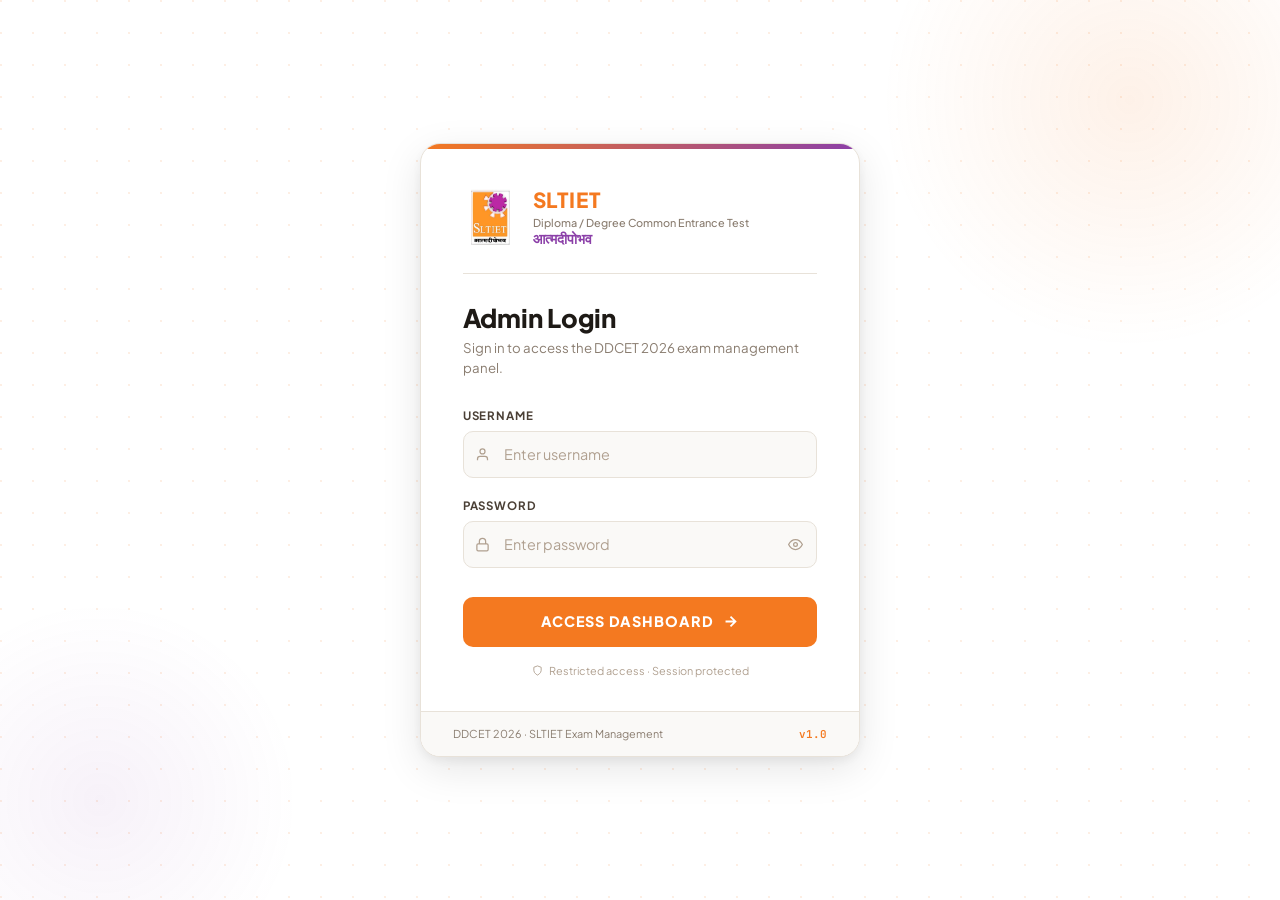
<file: index.html>
<!DOCTYPE html>
<html lang="en">
<head>
  <meta charset="UTF-8" />
  <meta name="viewport" content="width=device-width, initial-scale=1.0"/>
  <title>DDCET 2026 — Admin Login</title>
  <link href="https://cdn.jsdelivr.net/npm/bootstrap@5.3.2/dist/css/bootstrap.min.css" rel="stylesheet"/>
  <link href="https://fonts.googleapis.com/css2?family=Plus+Jakarta+Sans:wght@400;500;600;700;800&family=JetBrains+Mono:wght@400;500&display=swap" rel="stylesheet"/>
  <link rel="stylesheet" href="frontend/css/login.css"/>
</head>
<body>

  <div class="bg-pattern"></div>
  <div class="bg-blob-1"></div>
  <div class="bg-blob-2"></div>

  <div class="login-wrapper">
    <div class="login-card">

      <div class="card-stripe"></div>

      <div class="card-body-inner">

        <!-- Logo -->
        <div class="logo-wrap">
          <img src="frontend/logo.jpg" alt="SLTIET Logo" class="logo-img"/>
          <div class="logo-text-wrap">
            <span class="logo-name">SLTIET</span>
            <span class="logo-tagline">Diploma / Degree Common Entrance Test</span>
            <span class="logo-sanskrit">आत्मदीपोभव</span>
          </div>
        </div>

        <h1 class="login-heading">Admin Login</h1>
        <p class="login-desc">Sign in to access the DDCET 2026 exam management panel.</p>

        <!-- Error -->
        <div class="error-alert" id="error-alert">
          <svg width="14" height="14" viewBox="0 0 24 24" fill="none" stroke="currentColor" stroke-width="2.5"><circle cx="12" cy="12" r="10"/><line x1="12" y1="8" x2="12" y2="12"/><line x1="12" y1="16" x2="12.01" y2="16"/></svg>
          <span id="error-text">Invalid username or password.</span>
        </div>

        <!-- Username -->
        <div class="form-field">
          <label class="field-label">Username</label>
          <div class="field-wrap">
            <span class="field-icon">
              <svg width="15" height="15" viewBox="0 0 24 24" fill="none" stroke="currentColor" stroke-width="2"><path d="M20 21v-2a4 4 0 0 0-4-4H8a4 4 0 0 0-4 4v2"/><circle cx="12" cy="7" r="4"/></svg>
            </span>
            <input type="text" id="username" class="field-input" placeholder="Enter username" autocomplete="off"/>
          </div>
        </div>

        <!-- Password -->
        <div class="form-field">
          <label class="field-label">Password</label>
          <div class="field-wrap">
            <span class="field-icon">
              <svg width="15" height="15" viewBox="0 0 24 24" fill="none" stroke="currentColor" stroke-width="2"><rect x="3" y="11" width="18" height="11" rx="2"/><path d="M7 11V7a5 5 0 0 1 10 0v4"/></svg>
            </span>
            <input type="password" id="password" class="field-input" placeholder="Enter password"/>
            <button class="eye-btn" onclick="togglePassword()" type="button">
              <svg id="eye-show" width="15" height="15" viewBox="0 0 24 24" fill="none" stroke="currentColor" stroke-width="2"><path d="M1 12s4-8 11-8 11 8 11 8-4 8-11 8-11-8-11-8z"/><circle cx="12" cy="12" r="3"/></svg>
              <svg id="eye-hide" width="15" height="15" viewBox="0 0 24 24" fill="none" stroke="currentColor" stroke-width="2" style="display:none"><path d="M17.94 17.94A10.07 10.07 0 0 1 12 20c-7 0-11-8-11-8a18.45 18.45 0 0 1 5.06-5.94M9.9 4.24A9.12 9.12 0 0 1 12 4c7 0 11 8 11 8a18.5 18.5 0 0 1-2.16 3.19m-6.72-1.07a3 3 0 1 1-4.24-4.24"/><line x1="1" y1="1" x2="23" y2="23"/></svg>
            </button>
          </div>
        </div>

        <!-- Submit -->
        <button class="login-btn" id="login-btn" onclick="handleLogin()">
          <span class="btn-inner">
            <span class="btn-text">ACCESS DASHBOARD</span>
            <svg class="btn-arrow" width="17" height="17" viewBox="0 0 24 24" fill="none" stroke="currentColor" stroke-width="2.5"><path d="M5 12h14M12 5l7 7-7 7"/></svg>
          </span>
          <span class="btn-loader" id="btn-loader">
            <span></span><span></span><span></span>
          </span>
        </button>

        <div class="security-note">
          <svg width="11" height="11" viewBox="0 0 24 24" fill="none" stroke="currentColor" stroke-width="2"><path d="M12 22s8-4 8-10V5l-8-3-8 3v7c0 6 8 10 8 10z"/></svg>
          Restricted access · Session protected
        </div>

      </div>

      <div class="card-footer">
        <span>DDCET 2026 · SLTIET Exam Management</span>
        <span class="footer-ver">v1.0</span>
      </div>

    </div>
  </div>

  <script src="frontend/js/auth.js"></script>

</body>
</html>
</file>
<file: frontend/css/login.css>
*, *::before, *::after { box-sizing: border-box; margin: 0; padding: 0; }
:root {
  --bg:#ffffff; --white:#ffffff; --surface:#faf9f7;
  --border:#e8e2d9; --border2:#d4cbbc;
  --orange:#F47920; --orange-light:#fef3e8; --orange-mid:#fde0c0;
  --orange-dark:#d4641a; --orange-glow:rgba(244,121,32,0.15);
  --purple:#8B3FA8; --purple-light:#f3edf7;
  --text:#1e1a16; --text2:#4a3f35; --muted:#8a7d70; --muted2:#b0a090;
  --danger:#dc2626; --green:#16a34a;
  --font:'Plus Jakarta Sans',sans-serif; --mono:'JetBrains Mono',monospace;
  --shadow-lg:0 12px 40px rgba(0,0,0,0.1),0 4px 12px rgba(0,0,0,0.06);
}
body { background:var(--bg); font-family:var(--font); min-height:100vh; display:flex; align-items:center; justify-content:center; overflow:hidden; position:relative; }
.bg-pattern { position:fixed; inset:0; background-image:radial-gradient(circle at 1px 1px,rgba(244,121,32,0.12) 1px,transparent 0); background-size:32px 32px; pointer-events:none; z-index:0; }
.bg-blob-1 { position:fixed; width:500px; height:500px; background:radial-gradient(circle,rgba(244,121,32,0.1) 0%,transparent 70%); top:-150px; right:-100px; pointer-events:none; z-index:0; }
.bg-blob-2 { position:fixed; width:400px; height:400px; background:radial-gradient(circle,rgba(139,63,168,0.07) 0%,transparent 70%); bottom:-100px; left:-100px; pointer-events:none; z-index:0; }
.login-wrapper { position:relative; z-index:1; width:100%; display:flex; align-items:center; justify-content:center; padding:1.5rem; animation:pageIn 0.5s cubic-bezier(0.16,1,0.3,1) forwards; }
@keyframes pageIn { from{opacity:0;transform:translateY(24px)} to{opacity:1;transform:translateY(0)} }
.login-card { background:var(--white); border:1px solid var(--border); border-radius:20px; width:100%; max-width:440px; overflow:hidden; box-shadow:var(--shadow-lg); }
.card-stripe { height:5px; background:linear-gradient(90deg,var(--orange),var(--purple)); }
.card-body-inner { padding:2.4rem 2.6rem 2rem; }
.logo-wrap { display:flex; align-items:center; gap:14px; margin-bottom:1.8rem; padding-bottom:1.6rem; border-bottom:1px solid var(--border); }
.logo-img { width:56px; height:56px; object-fit:contain; border-radius:10px; flex-shrink:0; }
.logo-text-wrap { line-height:1.2; }
.logo-name { font-size:1.3rem; font-weight:800; color:var(--orange); letter-spacing:0.04em; display:block; }
.logo-tagline { font-size:0.68rem; color:var(--muted); display:block; margin-top:3px; font-weight:500; }
.logo-sanskrit { font-size:0.85rem; color:var(--purple); display:block; font-weight:600; margin-top:2px; }
.login-heading { font-size:1.6rem; font-weight:800; color:var(--text); margin-bottom:0.3rem; letter-spacing:-0.01em; }
.login-desc { font-size:0.83rem; color:var(--muted); margin-bottom:1.8rem; line-height:1.5; }
.error-alert { display:none; align-items:center; gap:8px; background:#fef2f2; border:1px solid #fecaca; border-left:3px solid var(--danger); border-radius:8px; padding:0.65rem 1rem; font-size:0.8rem; color:#b91c1c; margin-bottom:1.4rem; animation:slideIn 0.25s ease; }
.error-alert.show { display:flex; }
@keyframes slideIn { from{opacity:0;transform:translateX(-6px)} to{opacity:1;transform:translateX(0)} }
.login-card.shake { animation:shake 0.35s ease; }
@keyframes shake { 0%,100%{transform:translateX(0)} 20%{transform:translateX(-7px)} 40%{transform:translateX(7px)} 60%{transform:translateX(-4px)} 80%{transform:translateX(4px)} }
.form-field { margin-bottom:1.2rem; }
.field-label { display:block; font-size:0.72rem; font-weight:700; color:var(--text2); letter-spacing:0.08em; text-transform:uppercase; margin-bottom:0.45rem; }
.field-wrap { position:relative; display:flex; align-items:center; }
.field-icon { position:absolute; left:12px; color:var(--muted2); display:flex; align-items:center; pointer-events:none; transition:color 0.2s; }
.field-input { width:100%; background:var(--surface); border:1.5px solid var(--border); border-radius:10px; padding:0.72rem 2.8rem 0.72rem 2.5rem; color:var(--text); font-family:var(--font); font-size:0.9rem; font-weight:500; outline:none; transition:border-color 0.2s,box-shadow 0.2s,background 0.2s; }
.field-input::placeholder { color:var(--muted2); font-weight:400; }
.field-input:focus { border-color:var(--orange); background:var(--white); box-shadow:0 0 0 3px var(--orange-glow); }
.field-wrap:focus-within .field-icon { color:var(--orange); }
.eye-btn { position:absolute; right:12px; background:none; border:none; cursor:pointer; color:var(--muted2); display:flex; align-items:center; padding:2px; transition:color 0.2s; }
.eye-btn:hover { color:var(--orange); }
.login-btn { width:100%; background:var(--orange); border:none; border-radius:10px; height:50px; cursor:pointer; overflow:hidden; position:relative; margin-top:0.6rem; transition:background 0.2s,transform 0.15s,box-shadow 0.2s; }
.login-btn:hover { background:var(--orange-dark); transform:translateY(-1px); box-shadow:0 6px 20px rgba(244,121,32,0.35); }
.login-btn:active { transform:translateY(0); box-shadow:none; }
.btn-inner { display:flex; align-items:center; justify-content:center; gap:9px; height:100%; }
.btn-text { font-family:var(--font); font-size:0.9rem; font-weight:800; color:#fff; letter-spacing:0.06em; }
.btn-arrow { color:#fff; transition:transform 0.2s; }
.login-btn:hover .btn-arrow { transform:translateX(3px); }
.btn-loader { display:none; position:absolute; inset:0; background:var(--orange); align-items:center; justify-content:center; gap:5px; }
.btn-loader.show { display:flex; }
.btn-loader span { width:7px; height:7px; background:#fff; border-radius:50%; animation:dotBounce 0.6s infinite alternate; }
.btn-loader span:nth-child(2){animation-delay:0.15s} .btn-loader span:nth-child(3){animation-delay:0.3s}
@keyframes dotBounce { from{transform:translateY(3px);opacity:0.5} to{transform:translateY(-3px);opacity:1} }
.security-note { display:flex; align-items:center; gap:6px; justify-content:center; font-size:0.68rem; color:var(--muted2); margin-top:1rem; }
.card-footer { background:var(--surface); border-top:1px solid var(--border); padding:0.85rem 2rem; display:flex; align-items:center; justify-content:space-between; font-size:0.68rem; color:var(--muted); }
.footer-ver { color:var(--orange); font-weight:600; font-family:var(--mono); }
@media(max-width:480px){ .card-body-inner{padding:1.6rem 1.4rem 1.4rem} .login-heading{font-size:1.3rem} }
</file>
